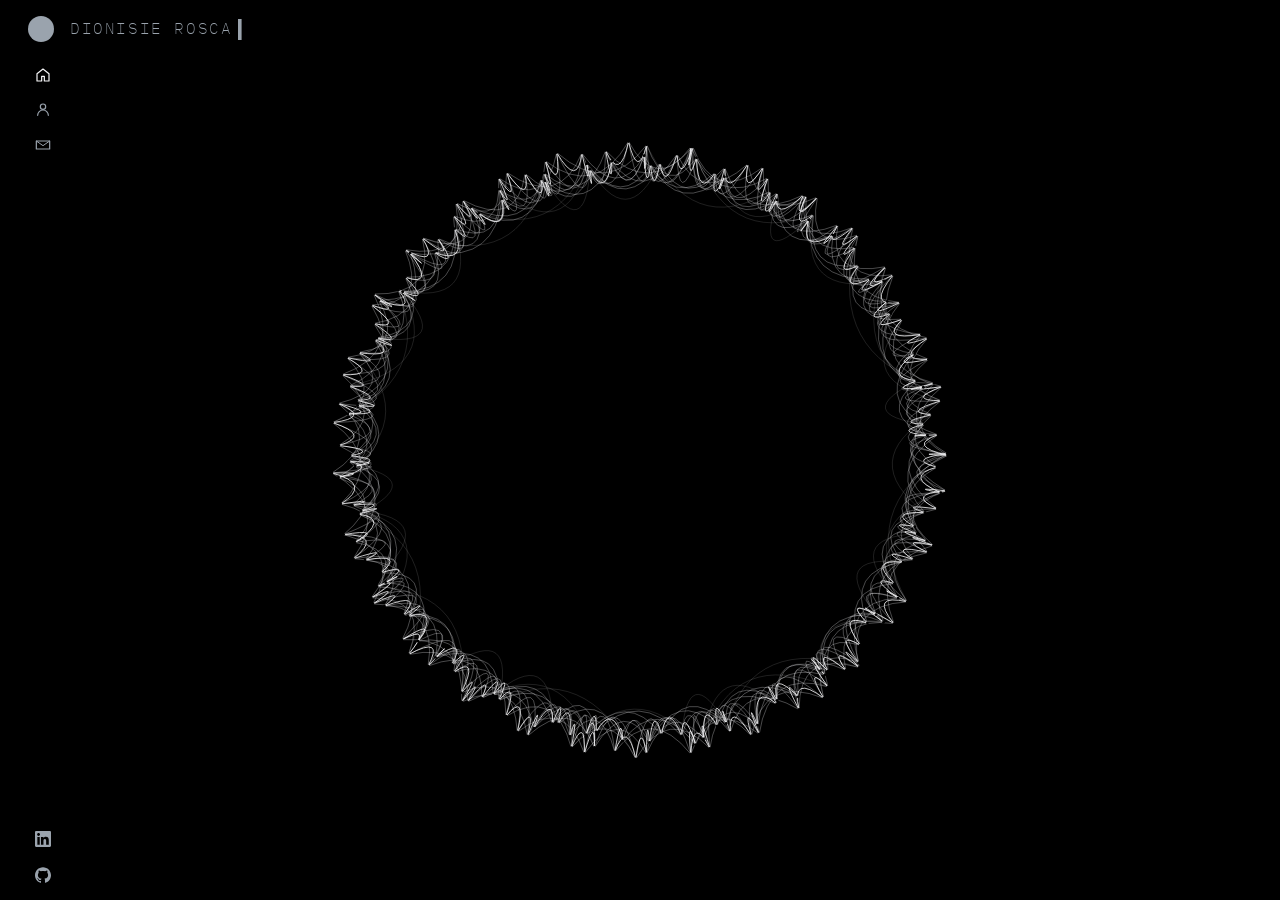
<file: index.html>
<!doctype html>
<html lang="en">
  <head>
    <meta charset="utf-8" />
    <meta name="viewport" content="width=device-width, initial-scale=1" />
    <title>My CV</title>
    <meta name="description" content="Curriculum Vitae" />
    <link rel="preconnect" href="https://fonts.googleapis.com" />
    <link rel="preconnect" href="https://fonts.gstatic.com" crossorigin />
    <link href="https://fonts.googleapis.com/css2?family=IBM+Plex+Mono:wght@100;200;300;400;500;600;700&display=swap" rel="stylesheet" />
    <link rel="stylesheet" href="./styles.css" />
  </head>
  <body class="home">
    <button id="themeSwitch" class="theme-switch" aria-label="Toggle theme" aria-pressed="false">
      <span class="knob"></span>
    </button>
    <div class="vertical-name" data-text="Dionisie Rosca">Dionisie Rosca</div>
    
    
    <nav class="side-nav no-print">
      <a href="./" aria-label="Home">
        <svg viewBox="0 0 24 24" aria-hidden="true" focusable="false">
          <path d="M3 10l9-7 9 7v11h-7v-7h-4v7H3z"/>
        </svg>
      </a>
      <a href="./info.html" aria-label="Me">
        <svg viewBox="0 0 24 24" aria-hidden="true" focusable="false">
          <circle cx="12" cy="7" r="4"/>
          <path d="M4 20a8 8 0 0 1 16 0"/>
        </svg>
      </a>
      <a href="./contact.html" aria-label="Contact">
        <svg viewBox="0 0 24 24" aria-hidden="true" focusable="false">
          <path d="M2 6h20v12H2z"/>
          <path d="M2 6l10 7 10-7" fill="none" stroke="currentColor" stroke-width="1.5"/>
        </svg>
      </a>
    </nav>
      <div class="vertical-footer">
      <a href="https://www.linkedin.com/in/dionisierosca" target="_blank" rel="noreferrer" aria-label="LinkedIn">
        <svg viewBox="0 0 24 24" aria-hidden="true" focusable="false">
          <path d="M20.447 20.452h-3.756v-5.569c0-1.327-.025-3.036-1.852-3.036-1.853 0-2.136 1.445-2.136 2.939v5.666H8.951V9h3.606v1.561h.051c.502-.951 1.732-1.951 3.566-1.951 3.811 0 4.516 2.506 4.516 5.766v6.076zM5.337 7.433c-1.209 0-2.188-.981-2.188-2.192 0-1.209.979-2.188 2.188-2.188 1.21 0 2.191.979 2.191 2.188 0 1.21-.981 2.192-2.191 2.192zM7.119 20.452H3.556V9h3.563v11.452zM22.225 0H1.771C.792 0 0 .771 0 1.722v20.555C0 23.228.792 24 1.771 24h20.451C23.2 24 24 23.228 24 22.277V1.722C24 .771 23.2 0 22.222 0h.003z"/>
        </svg>
      </a>
        <a href="https://github.com/dinis02" target="_blank" rel="noreferrer" aria-label="GitHub">
          <svg viewBox="0 0 24 24" aria-hidden="true" focusable="false">
            <path d="M12 .297c-6.63 0-12 5.373-12 12 0 5.302 3.438 9.8 8.205 11.387.6.113.82-.26.82-.577 0-.285-.01-1.04-.016-2.04-3.338.726-4.042-1.61-4.042-1.61-.546-1.387-1.333-1.757-1.333-1.757-1.09-.745.083-.73.083-.73 1.205.085 1.84 1.238 1.84 1.238 1.07 1.834 2.807 1.304 3.492.997.108-.776.418-1.305.762-1.605-2.665-.303-5.466-1.334-5.466-5.93 0-1.31.468-2.382 1.236-3.222-.124-.303-.536-1.523.117-3.176 0 0 1.008-.322 3.301 1.23.957-.266 1.984-.399 3.005-.404 1.02.005 2.047.138 3.006.404 2.291-1.552 3.297-1.23 3.297-1.23.655 1.653.243 2.873.119 3.176.77.84 1.235 1.912 1.235 3.222 0 4.61-2.806 5.624-5.479 5.921.43.371.823 1.102.823 2.222 0 1.606-.015 2.898-.015 3.292 0 .319.216.694.825.576C20.565 22.092 24 17.592 24 12.297c0-6.627-5.373-12-12-12z"/>
          </svg>
        </a>
    </div>
    
    <header class="site-header">
      <div class="container header-content">
        <div class="header-left">
          <div class="site-title">
            <a href="./" style="color:inherit; text-decoration:none;">Dionisie Rosca</a>
          </div>
        </div>
      </div>
    </header>

    <main class="container">
      <section id="motionDiagram" class="diagram-block no-print" aria-label="Interactive moving diagram">
        <canvas id="diagramCanvas" width="800" height="360" aria-hidden="true"></canvas>
      </section>
      
    </main>

    

    <script type="application/ld+json">
      {
        "@context": "https://schema.org",
        "@type": "Person",
        "name": "Dionisie Rosca",
        "jobTitle": "Your Role",
        "email": "mailto:you@example.com",
        "telephone": "+123456789",
        "address": {
          "@type": "PostalAddress",
          "addressLocality": "City",
          "addressCountry": "Country"
        },
        "sameAs": [
          "https://www.linkedin.com/in/dionisierosca",
          "https://github.com/dinis02"
        ]
      }
    </script>
    <script src="./script.js"></script>
  </body>
  </html>
</file>
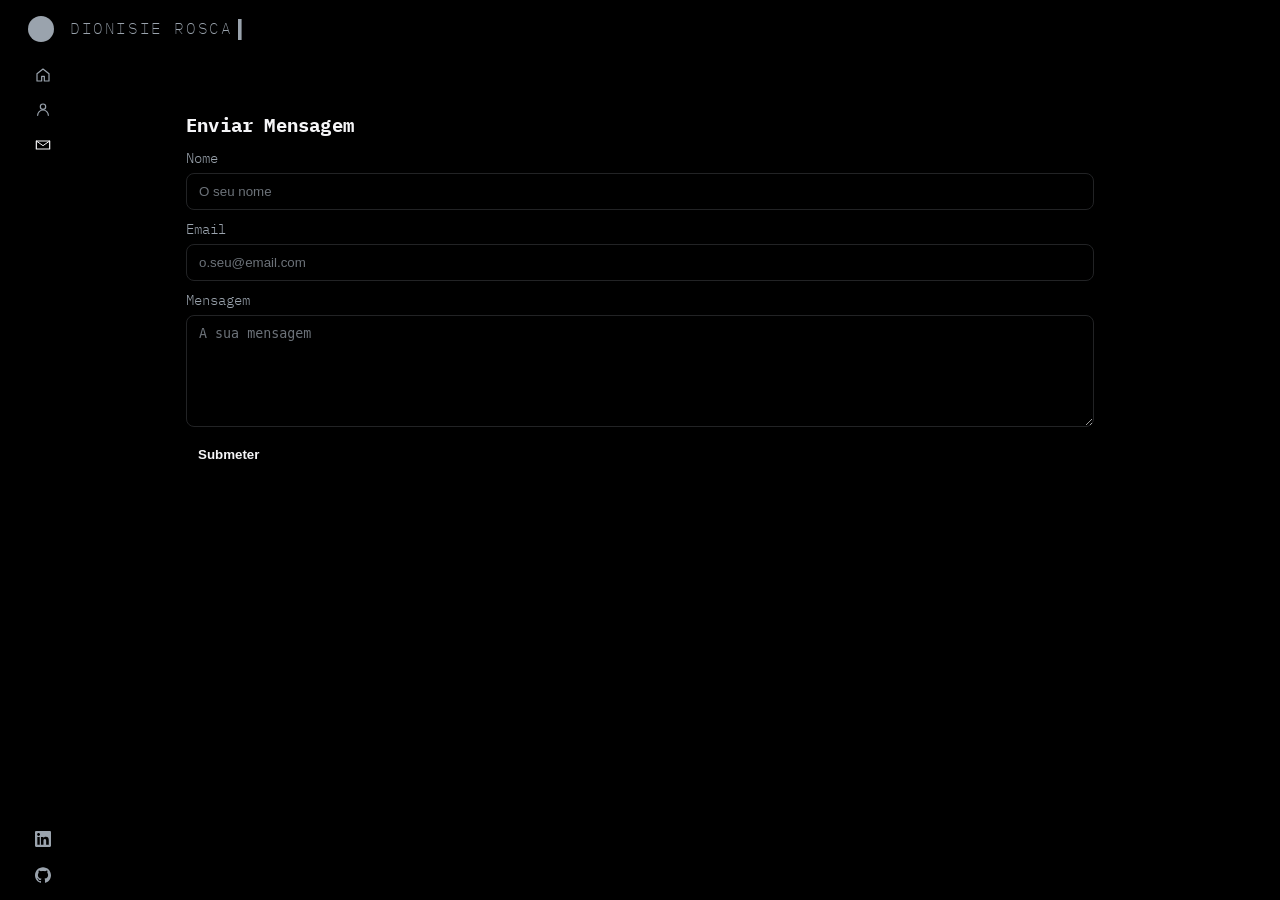
<file: contact.html>
<!doctype html>
<html lang="en">
  <head>
    <meta charset="utf-8" />
    <meta name="viewport" content="width=device-width, initial-scale=1" />
    <title>Contact – Dionisie Rosca</title>
    <meta name="description" content="Contact" />
    <link rel="preconnect" href="https://fonts.googleapis.com" />
    <link rel="preconnect" href="https://fonts.gstatic.com" crossorigin />
    <link href="https://fonts.googleapis.com/css2?family=IBM+Plex+Mono:wght@100;200;300;400;500;600;700&display=swap" rel="stylesheet" />
    <link rel="stylesheet" href="./styles.css" />
  </head>
  <body class="contact">
    <button id="themeSwitch" class="theme-switch" aria-label="Toggle theme" aria-pressed="false">
      <span class="knob"></span>
    </button>
    <div class="vertical-name" data-text="Dionisie Rosca">Dionisie Rosca</div>

    <nav class="side-nav no-print">
      <a href="./" aria-label="Home">
        <svg viewBox="0 0 24 24" aria-hidden="true" focusable="false">
          <path d="M3 10l9-7 9 7v11h-7v-7h-4v7H3z"/>
        </svg>
      </a>
      <a href="./info.html" aria-label="Me">
        <svg viewBox="0 0 24 24" aria-hidden="true" focusable="false">
          <circle cx="12" cy="7" r="4"/>
          <path d="M4 20a8 8 0 0 1 16 0"/>
        </svg>
      </a>
      <a href="./contact.html" aria-label="Contact">
        <svg viewBox="0 0 24 24" aria-hidden="true" focusable="false">
          <path d="M2 6h20v12H2z"/>
          <path d="M2 6l10 7 10-7" fill="none" stroke="currentColor" stroke-width="1.5"/>
        </svg>
      </a>
    </nav>

    <div class="vertical-footer">
      <a href="https://www.linkedin.com/in/dionisierosca" target="_blank" rel="noreferrer" aria-label="LinkedIn">
        <svg viewBox="0 0 24 24" aria-hidden="true" focusable="false">
          <path d="M20.447 20.452h-3.756v-5.569c0-1.327-.025-3.036-1.852-3.036-1.853 0-2.136 1.445-2.136 2.939v5.666H8.951V9h3.606v1.561h.051c.502-.951 1.732-1.951 3.566-1.951 3.811 0 4.516 2.506 4.516 5.766v6.076zM5.337 7.433c-1.209 0-2.188-.981-2.188-2.192 0-1.209.979-2.188 2.188-2.188 1.21 0 2.191.979 2.191 2.188 0 1.21-.981 2.192-2.191 2.192zM7.119 20.452H3.556V9h3.563v11.452zM22.225 0H1.771C.792 0 0 .771 0 1.722v20.555C0 23.228.792 24 1.771 24h20.451C23.2 24 24 23.228 24 22.277V1.722C24 .771 23.2 0 22.222 0h.003z"/>
        </svg>
      </a>
        <a href="https://github.com/dinis02" target="_blank" rel="noreferrer" aria-label="GitHub">
          <svg viewBox="0 0 24 24" aria-hidden="true" focusable="false">
            <path d="M12 .297c-6.63 0-12 5.373-12 12 0 5.302 3.438 9.8 8.205 11.387.6.113.82-.26.82-.577 0-.285-.01-1.04-.016-2.04-3.338.726-4.042-1.61-4.042-1.61-.546-1.387-1.333-1.757-1.333-1.757-1.09-.745.083-.73.083-.73 1.205.085 1.84 1.238 1.84 1.238 1.07 1.834 2.807 1.304 3.492.997.108-.776.418-1.305.762-1.605-2.665-.303-5.466-1.334-5.466-5.93 0-1.31.468-2.382 1.236-3.222-.124-.303-.536-1.523.117-3.176 0 0 1.008-.322 3.301 1.23.957-.266 1.984-.399 3.005-.404 1.02.005 2.047.138 3.006.404 2.291-1.552 3.297-1.23 3.297-1.23.655 1.653.243 2.873.119 3.176.77.84 1.235 1.912 1.235 3.222 0 4.61-2.806 5.624-5.479 5.921.43.371.823 1.102.823 2.222 0 1.606-.015 2.898-.015 3.292 0 .319.216.694.825.576C20.565 22.092 24 17.592 24 12.297c0-6.627-5.373-12-12-12z"/>
          </svg>
        </a>
    </div>

    <main class="container">
      <section class="card">
        <h2 style="margin-top:0">Enviar Mensagem</h2>
        <form id="contactForm" action="#" method="post">
          <div class="form-group">
            <label for="name">Nome</label>
            <input type="text" id="name" name="name" placeholder="O seu nome" required />
          </div>
          <div class="form-group">
            <label for="email">Email</label>
            <input type="email" id="email" name="email" placeholder="o.seu@email.com" required />
          </div>
          <div class="form-group">
            <label for="message">Mensagem</label>
            <textarea id="message" name="message" placeholder="A sua mensagem" rows="6" required></textarea>
          </div>
          <div class="form-actions">
            <button type="submit" class="btn">Submeter</button>
          </div>
          <p id="formStatus" class="form-status" role="status" aria-live="polite"></p>
        </form>
      </section>
    </main>

    <script src="./script.js"></script>
  </body>
  </html>
</file>
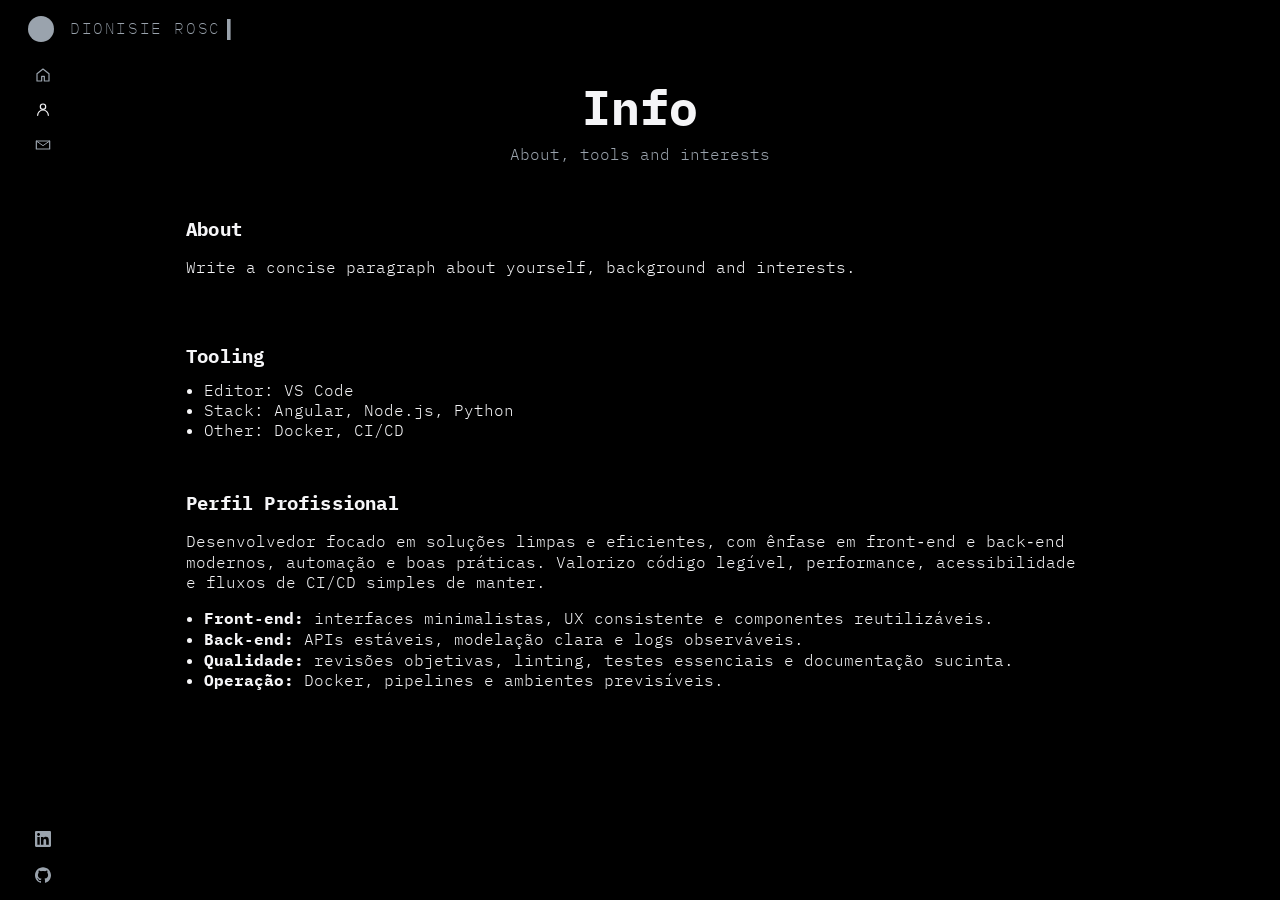
<file: info.html>
<!doctype html>
<html lang="en">
  <head>
    <meta charset="utf-8" />
    <meta name="viewport" content="width=device-width, initial-scale=1" />
    <title>Info – Dionisie Rosca</title>
    <meta name="description" content="About and info" />
    <link rel="preconnect" href="https://fonts.googleapis.com" />
    <link rel="preconnect" href="https://fonts.gstatic.com" crossorigin />
    <link href="https://fonts.googleapis.com/css2?family=IBM+Plex+Mono:wght@100;200;300;400;500;600;700&display=swap" rel="stylesheet" />
    <link rel="stylesheet" href="./styles.css" />
  </head>
  <body>
    <button id="themeSwitch" class="theme-switch" aria-label="Toggle theme" aria-pressed="false">
      <span class="knob"></span>
    </button>
    <div class="vertical-name" data-text="Dionisie Rosca">Dionisie Rosca</div>
    
    <nav class="side-nav no-print">
      <a href="./" aria-label="Home">
        <svg viewBox="0 0 24 24" aria-hidden="true" focusable="false">
          <path d="M3 10l9-7 9 7v11h-7v-7h-4v7H3z"/>
        </svg>
      </a>
      <a href="./info.html" aria-label="Me">
        <svg viewBox="0 0 24 24" aria-hidden="true" focusable="false">
          <circle cx="12" cy="7" r="4"/>
          <path d="M4 20a8 8 0 0 1 16 0"/>
        </svg>
      </a>
      <a href="./contact.html" aria-label="Contact">
        <svg viewBox="0 0 24 24" aria-hidden="true" focusable="false">
          <path d="M2 6h20v12H2z"/>
          <path d="M2 6l10 7 10-7" fill="none" stroke="currentColor" stroke-width="1.5"/>
        </svg>
      </a>
    </nav>
    <div class="vertical-footer">
      <a href="https://www.linkedin.com/in/dionisierosca" target="_blank" rel="noreferrer" aria-label="LinkedIn">
        <svg viewBox="0 0 24 24" aria-hidden="true" focusable="false">
          <path d="M20.447 20.452h-3.756v-5.569c0-1.327-.025-3.036-1.852-3.036-1.853 0-2.136 1.445-2.136 2.939v5.666H8.951V9h3.606v1.561h.051c.502-.951 1.732-1.951 3.566-1.951 3.811 0 4.516 2.506 4.516 5.766v6.076zM5.337 7.433c-1.209 0-2.188-.981-2.188-2.192 0-1.209.979-2.188 2.188-2.188 1.21 0 2.191.979 2.191 2.188 0 1.21-.981 2.192-2.191 2.192zM7.119 20.452H3.556V9h3.563v11.452zM22.225 0H1.771C.792 0 0 .771 0 1.722v20.555C0 23.228.792 24 1.771 24h20.451C23.2 24 24 23.228 24 22.277V1.722C24 .771 23.2 0 22.222 0h.003z"/>
        </svg>
      </a>
      <a href="https://github.com/dinis02" target="_blank" rel="noreferrer" aria-label="GitHub">
        <svg viewBox="0 0 24 24" aria-hidden="true" focusable="false">
          <path d="M12 .297c-6.63 0-12 5.373-12 12 0 5.302 3.438 9.8 8.205 11.387.6.113.82-.26.82-.577 0-.285-.01-1.04-.016-2.04-3.338.726-4.042-1.61-4.042-1.61-.546-1.387-1.333-1.757-1.333-1.757-1.09-.745.083-.73.083-.73 1.205.085 1.84 1.238 1.84 1.238 1.07 1.834 2.807 1.304 3.492.997.108-.776.418-1.305.762-1.605-2.665-.303-5.466-1.334-5.466-5.93 0-1.31.468-2.382 1.236-3.222-.124-.303-.536-1.523.117-3.176 0 0 1.008-.322 3.301 1.23.957-.266 1.984-.399 3.005-.404 1.02.005 2.047.138 3.006.404 2.291-1.552 3.297-1.23 3.297-1.23.655 1.653.243 2.873.119 3.176.77.84 1.235 1.912 1.235 3.222 0 4.61-2.806 5.624-5.479 5.921.43.371.823 1.102.823 2.222 0 1.606-.015 2.898-.015 3.292 0 .319.216.694.825.576C20.565 22.092 24 17.592 24 12.297c0-6.627-5.373-12-12-12z"/>
        </svg>
      </a>
    </div>
    <header class="site-header">
      <div class="container header-content">
        <div class="header-left">
          <div class="site-title">
            <a href="./" style="color:inherit; text-decoration:none;">Dionisie Rosca</a>
          </div>
        </div>
      </div>
    </header>

    <main class="container">
      <section class="hero">
        <h1 class="hero-title gradient-text">Info</h1>
        <p class="subtitle">About, tools and interests</p>
      </section>

      <section class="card">
        <h2>About</h2>
        <p>Write a concise paragraph about yourself, background and interests.</p>
      </section>
      <section class="card">
        <h2>Tooling</h2>
        <ul class="compact">
          <li>Editor: VS Code</li>
          <li>Stack: Angular, Node.js, Python</li>
          <li>Other: Docker, CI/CD</li>
        </ul>
      </section>

      <section class="card">
        <h2>Perfil Profissional</h2>
        <p>
          Desenvolvedor focado em soluções limpas e eficientes, com ênfase em front‑end e back‑end modernos, automação e boas práticas. Valorizo código legível, performance, acessibilidade e fluxos de CI/CD simples de manter.
        </p>
        <ul class="compact">
          <li><strong>Front‑end:</strong> interfaces minimalistas, UX consistente e componentes reutilizáveis.</li>
          <li><strong>Back‑end:</strong> APIs estáveis, modelação clara e logs observáveis.</li>
          <li><strong>Qualidade:</strong> revisões objetivas, linting, testes essenciais e documentação sucinta.</li>
          <li><strong>Operação:</strong> Docker, pipelines e ambientes previsíveis.</li>
        </ul>
      </section>
    </main>

    

    <script src="./script.js"></script>
  </body>
  </html>
</file>
<file: styles.css>
:root {
  /* Default to dark theme, monochrome */
  --bg: #000000;
  --card: #000000;
  --text: #f5f5f7;
  --muted: #9aa3ad;
  --accent: var(--text);
  --border: #222325;
  /* Shared left column for toggle + vertical name + copyright */
  --name-col-x: 10px;
  /* Optical adjustments */
  --text-adjust: 12px;   /* vertical text (nome/©) */
  --toggle-adjust: 18px; /* +1px à direita */
  /* Unified icon size for nav + footer */
  --icon-size: 16px;
  /* Equal box size for rail icons to align centers */
  --rail-box: 30px;
}

* { box-sizing: border-box; }
html { scroll-behavior: smooth; }
html, body { height: 100%; overflow: hidden; }
body {
  margin: 0;
  font-family: 'IBM Plex Mono', ui-monospace, SFMono-Regular, Menlo, Monaco, Consolas, "Liberation Mono", "Courier New", monospace;
  font-weight: 300;
  background: var(--bg);
  color: var(--text);
}

/* Light theme overrides (monochrome) */
body.theme-light {
  --bg: #ffffff;
  --card: #ffffff;
  --text: #111111;
  --muted: #666a70;
  --accent: var(--text);
  --border: #e5e7eb;
}
body.theme-light { background: var(--bg); }

body.font-mono {
  font-family: ui-monospace, SFMono-Regular, Menlo, Monaco, Consolas, "Liberation Mono", "Courier New", monospace;
}

.container {
  width: 100%;
  max-width: 980px;
  margin: 0 auto;
  padding: 0 20px;
}

.site-header {
  position: sticky;
  top: 0;
  backdrop-filter: blur(10px);
  background: color-mix(in oklab, var(--card) 80%, transparent);
  border-bottom: 0;
  z-index: 20;
}
.header-content {
  display: flex;
  align-items: center;
  justify-content: space-between;
  padding: 18px 0;
  gap: 16px;
}
.header-left { display: flex; align-items: center; gap: 0; }
.site-title { font-weight: 200; letter-spacing: 0.10em; text-transform: uppercase; color: var(--muted); font-size: 0.95rem; display: none; }
.vertical-label { writing-mode: vertical-rl; text-orientation: mixed; display: none; }

/* Show the name near the top-left toggle */
.vertical-name {
  position: fixed;
  top: 18px; /* align closer to toggle vertical level */
  left: calc(var(--name-col-x) + var(--toggle-adjust) + 42px); /* push further right from the toggle */
  color: var(--muted);
  letter-spacing: 0.10em;
  text-transform: uppercase;
  font-weight: 200;
  z-index: 998;
  white-space: nowrap; /* prevent wrapping during typing */
}

/* Typing caret animation for the name */
@keyframes caretBlink {
  0%, 49% { opacity: 1; }
  50%, 100% { opacity: 0; }
}
.vertical-name.typing::after {
  content: '▍';
  display: inline-block;
  margin-left: 6px;
  color: var(--muted);
  animation: caretBlink 1s step-end infinite;
}

/* Bottom-left vertical copyright */
.vertical-footer {
  position: fixed;
  left: calc(var(--name-col-x) + var(--toggle-adjust));
  bottom: 10px;
  /* icons stacked vertically, upright */
  writing-mode: horizontal-tb;
  text-orientation: initial;
  display: flex;
  flex-direction: column;
  align-items: center;
  gap: 6px;
  font-size: 0.85rem;
  color: var(--muted);
  letter-spacing: 0.06em;
  user-select: none;
  z-index: 998;
}
/* Social icons in vertical footer */
.vertical-footer a { color: var(--muted); display: flex; align-items: center; justify-content: center; width: var(--rail-box); height: var(--rail-box); margin: 0; text-decoration: none; }
.vertical-footer a:hover { color: var(--text); }
.vertical-footer svg { width: var(--icon-size); height: var(--icon-size); display: block; fill: currentColor; }

/* Top-left theme switch: single circle above vertical name */
.theme-switch {
  position: fixed;
  top: 16px; /* clearly above the vertical name (top:60px) */
  left: calc(var(--name-col-x) + var(--toggle-adjust)); /* only the toggle moves +3px */
  width: 26px;
  height: 26px;
  border: 0;
  background: var(--muted); /* mesma cor do texto do nome */
  border-radius: 50%;
  padding: 0;
  cursor: pointer;
  display: inline-block;
  transition: background .15s ease, opacity .15s ease;
  z-index: 999;
}
.theme-switch:hover { opacity: 0.9; }
.theme-switch .knob { display: none; }

/* Top-left social icons rail (aligned with side menu) */
.social-rail {
  position: fixed;
  top: 60px;
  left: calc(var(--name-col-x) + var(--toggle-adjust));
  display: flex;
  flex-direction: column;
  align-items: center;
  gap: 10px;
  z-index: 998;
}
.social-rail a { color: var(--muted); text-decoration: none; display: flex; align-items: center; justify-content: center; width: var(--rail-box); height: var(--rail-box); }
.social-rail a:hover { color: var(--text); }
.social-rail svg { width: var(--icon-size); height: var(--icon-size); display: block; fill: currentColor; }

.btn {
  appearance: none;
  background: transparent;
  color: var(--text);
  border: 0;
  padding: 8px 12px;
  border-radius: 8px;
  font-weight: 600;
  cursor: pointer;
}
.btn:hover { background: color-mix(in oklab, var(--card) 85%, transparent); }

.toggle-group { display: inline-flex; gap: 8px; margin-right: 8px; }
.toggle { background: transparent; color: var(--muted); border: 0; padding: 6px 8px; cursor: pointer; font-weight: 500; text-transform: uppercase; letter-spacing: 0.08em; font-size: 0.8rem; }
.toggle::before { content: '□ '; color: var(--muted); }
.toggle.active { color: var(--text); }
.toggle.active::before { content: '■ '; color: var(--text); }

main { padding: 24px 0 48px; }
.hero { text-align: center; padding: 40px 0 10px; }
.hero-title { font-size: clamp(2rem, 5vw, 3rem); margin: 0 0 6px; }
.subtitle { margin: 0 0 10px; color: var(--muted); font-size: 1rem; }
.links { list-style: none; margin: 8px 0 0; padding: 0; display: flex; gap: 12px; justify-content: center; flex-wrap: wrap; }
.links a { color: var(--text); text-decoration: none; }
.links a:hover { text-decoration: underline; }

/* ASCII art block */
.ascii-card { display: flex; justify-content: center; margin: 14px 0; perspective: 800px; }
.ascii-art {
  font-family: ui-monospace, SFMono-Regular, Menlo, Monaco, Consolas, "Liberation Mono", "Courier New", monospace;
  font-size: 14px;
  line-height: 1.1;
  letter-spacing: 0.02em;
  white-space: pre;
  color: #111111; /* letras pretas dentro do bloco de código */
  overflow-x: auto;
  -webkit-overflow-scrolling: touch;
}
@media (max-width: 720px) {
  .ascii-art { font-size: 12px; }
}

.gradient-text { color: var(--text); }
.code-block {
  background: #ffffff;
  color: #111111;
  border: 0;
  border-radius: 12px;
  padding: 16px;
  margin: 14px 0;
  overflow: auto;
  max-width: 860px;
  will-change: transform;
  transform: translateZ(0);
  transition: transform .12s ease-out;
}
body.theme-dark .code-block { background: #ffffff; color: #111111; }
.code-block .ascii-art { color: #111111; }
#motionDiagram, .diagram-block {
  background: var(--bg); /* white on light, black on dark */
  color: var(--text);
  border: 0;
  border-radius: 12px;
  /* full-bleed within a centered container */
  width: min(2940px, 100vw);
  max-width: none;
  margin-left: calc(50% - 50vw);
  margin-right: calc(50% - 50vw);
  margin-top: 14px;
  margin-bottom: 14px;
  height: 1440px; /* 3x taller */
  display: grid;
  place-items: center;
  overflow: hidden;
  will-change: transform;
  transform: translateZ(0);
}
#diagramCanvas { width: 100%; height: 100%; display: block; }

/* Ensure transform origin is centered for tilt effect */
#codeFace { transform-origin: center center; transform-style: preserve-3d; }
.card {
  background: var(--card);
  border: 0;
  border-radius: 14px;
  padding: 18px 16px;
  margin: 14px 0;
}
.card:hover { }

/* Minimal home card */
.minimal-card { text-align: center; }
.minimal-card .links { justify-content: center; }
.card h2 { margin: 0 0 12px; font-size: 1.2rem; letter-spacing: 0.2px; }
.item { padding: 10px 0; border-top: 0; }
.item:first-child { border-top: 0; }
.item-head { display: flex; align-items: baseline; justify-content: space-between; gap: 12px; }
.item h3 { margin: 0 0 6px; font-size: 1.05rem; }
.period { color: var(--muted); font-size: 0.9rem; white-space: nowrap; }
.compact { margin: 0; padding-left: 18px; }

.skills-grid {
  display: grid;
  grid-template-columns: repeat(3, minmax(0, 1fr));
  gap: 12px;
}

/* Contact page tweaks */
body.contact main.container { padding-top: 80px; }
body.contact .card { border: 0; }
body.contact .form-group input,
body.contact .form-group textarea {
  border: 1px solid var(--border);
  transition: border-color .15s ease, background .15s ease;
}
body.contact .form-group input:focus,
body.contact .form-group textarea:focus {
  border-color: color-mix(in oklab, var(--accent) 40%, var(--border));
}
.skills-grid h3 { margin: 0 0 6px; font-size: 1rem; color: var(--muted); }
.skills-grid ul { margin: 0; padding-left: 18px; }

.site-footer { border-top: 0; padding: 20px 0; color: var(--muted); }

/* Projects */
.projects-grid { display: grid; grid-template-columns: repeat(3, minmax(0, 1fr)); gap: 12px; }
.project { border: 0; border-radius: 12px; padding: 12px; transition: background .2s ease; }
.project:hover { background: color-mix(in oklab, var(--card) 85%, transparent); }

/* Left side vertical navigation */
.side-nav {
  position: fixed;
  top: 60px; /* directly below toggle */
  left: calc(var(--name-col-x) + var(--toggle-adjust));
  display: flex;
  flex-direction: column;
  gap: 5.1px; /* 15% smaller */
  z-index: 997;
}
.side-nav a {
  color: var(--muted);
  text-decoration: none;
  padding: 3.4px 5.1px; /* 15% smaller */
  border-radius: 5.1px; /* 15% smaller */
  border: 0;
  transition: color .15s ease, background .15s ease;
  font-size: 0.714rem; /* 15% smaller */
}
.side-nav a { display: flex; align-items: center; justify-content: center; width: var(--rail-box); height: var(--rail-box); }
.side-nav svg {
  width: var(--icon-size);
  height: var(--icon-size);
  display: block;
  fill: none;
  stroke: currentColor;
  stroke-width: 1.8px;
  stroke-linecap: round;
  stroke-linejoin: round;
}
.side-nav a:hover,
.side-nav a.active {
  color: var(--text);
  background: color-mix(in oklab, var(--card) 85%, transparent);
}

/* Page transitions disabled for seamless navigation */

/* Forms */
.form-group { display: flex; flex-direction: column; gap: 6px; margin: 10px 0; }
.form-group label { color: var(--muted); font-size: 0.85rem; }
.form-group input,
.form-group textarea {
  width: 100%;
  padding: 10px 12px;
  border: 0;
  background: var(--card);
  color: var(--text);
  border-radius: 8px;
  outline: none;
  transition: background .15s ease;
}
.form-group input::placeholder,
.form-group textarea::placeholder { color: color-mix(in oklab, var(--muted) 70%, transparent); }
.form-group input:focus,
.form-group textarea:focus {
  background: color-mix(in oklab, var(--card) 92%, transparent);
}
.form-group textarea { min-height: 110px; resize: vertical; }
.form-actions { margin-top: 12px; }
.form-status { margin-top: 10px; color: var(--muted); font-size: 0.9rem; }

@media (max-width: 720px) {
  .header-content { flex-direction: column; align-items: flex-start; }
  .skills-grid { grid-template-columns: 1fr; }
  .projects-grid { grid-template-columns: 1fr; }
  .header-content { flex-direction: column; align-items: flex-start; }
  .skills-grid { grid-template-columns: 1fr; }
  .projects-grid { grid-template-columns: 1fr; }
  .vertical-name { display: none; }
  .site-title { display: block; }
  .side-nav { display: none; }
}

/* Print styles for PDF */
@media print {
  :root { --bg: #ffffff; --card: #ffffff; --text: #000; --muted: #333; --border: #ddd; }
  body { background: #fff; }
  .site-header, .no-print { display: none !important; }
  .card { box-shadow: none; }
  a { color: #000; text-decoration: none; }
}

/* Home: diagram fills the viewport without page scroll */
body.home { overflow: hidden; }
body.home main { padding: 0; }
body.home #motionDiagram {
  position: fixed;
  inset: 0; /* top:0 right:0 bottom:0 left:0 */
  width: 100vw;
  height: 100vh;
  margin: 0;
  border-radius: 0;
  z-index: 1; /* behind header (z-index:20) */
}
</file>
